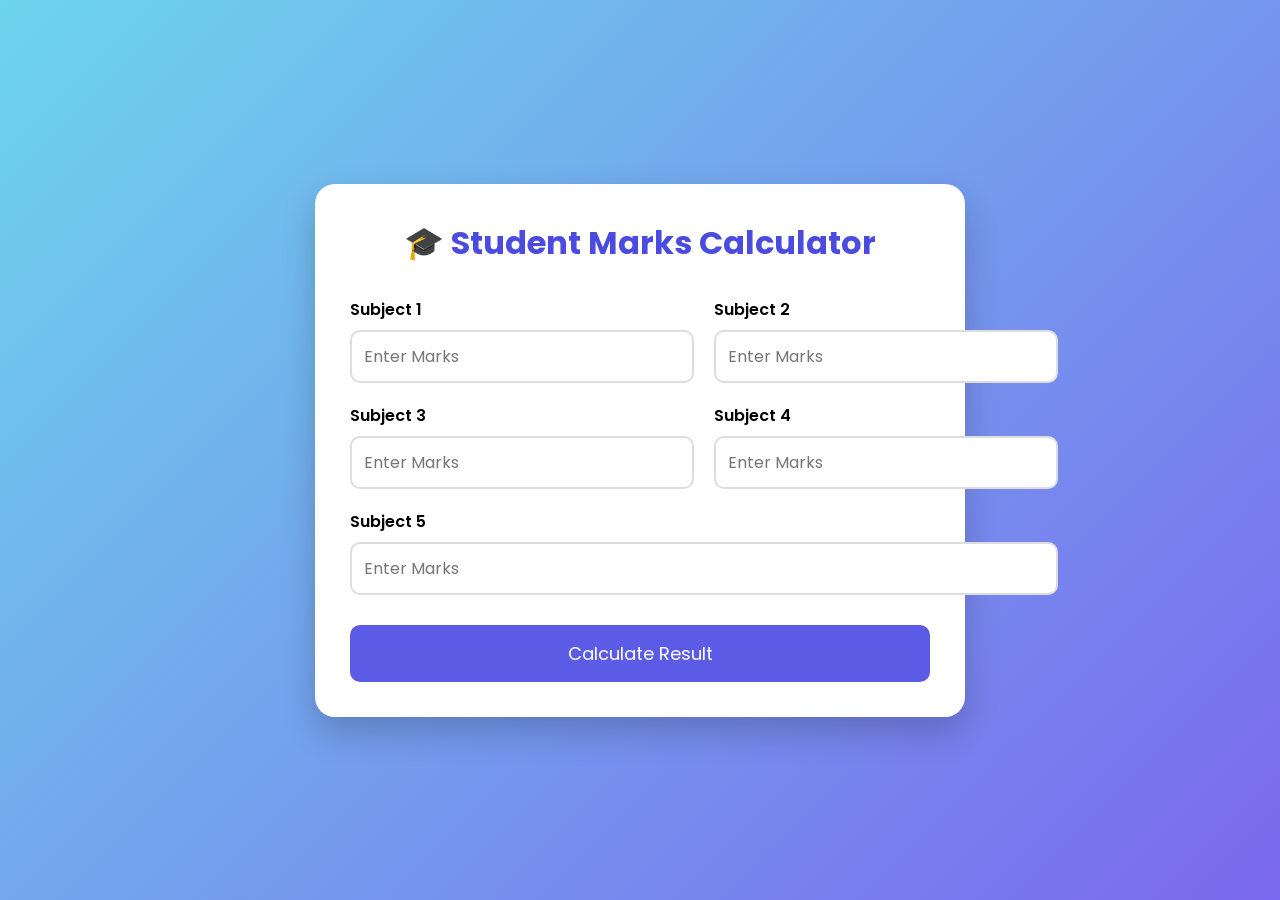
<file: cs1/index.html>
<!DOCTYPE html>
<html lang="en">

<head>
    <meta charset="UTF-8">
    <meta name="viewport" content="width=device-width, initial-scale=1.0">
    <title>Student Marks Calculator</title>

    <link rel="stylesheet" href="style.css">
</head>

<body>

    <div class="container">

        <h1>🎓 Student Marks Calculator</h1>

        <div class="input-box">

            <div class="box">
                <label>Subject 1</label>
                <input type="number" id="sub1" placeholder="Enter Marks">
            </div>

            <div class="box">
                <label>Subject 2</label>
                <input type="number" id="sub2" placeholder="Enter Marks">
            </div>

            <div class="box">
                <label>Subject 3</label>
                <input type="number" id="sub3" placeholder="Enter Marks">
            </div>

            <div class="box">
                <label>Subject 4</label>
                <input type="number" id="sub4" placeholder="Enter Marks">
            </div>

            <div class="box">
                <label>Subject 5</label>
                <input type="number" id="sub5" placeholder="Enter Marks">
            </div>

        </div>

        <button type="button" onclick="calculateMarks()">
            Calculate Result
        </button>

        <div id="result"></div>

    </div>

    <script src="script.js"></script>

</body>

</html>
</file>
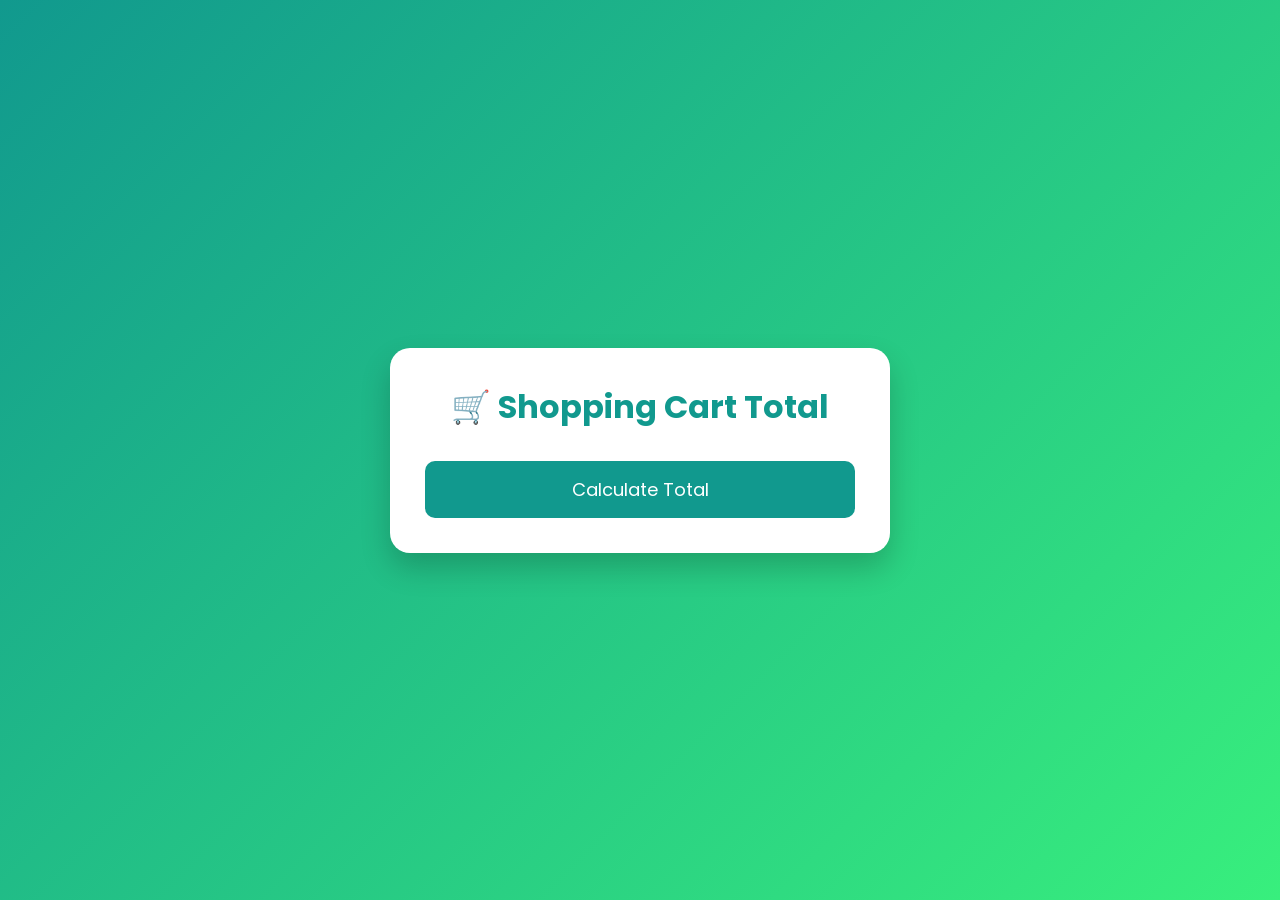
<file: cs10/index.html>
<!DOCTYPE html>
<html lang="en">

<head>
    <meta charset="UTF-8">
    <meta name="viewport" content="width=device-width, initial-scale=1.0">
    <title>Shopping Cart Total</title>

    <link rel="stylesheet" href="style.css">
</head>

<body>

    <div class="container">

        <h1>🛒 Shopping Cart Total</h1>

        <button onclick="calculateTotal()">
            Calculate Total
        </button>

        <div id="result"></div>

    </div>

    <script src="script.js"></script>

</body>

</html>
</file>
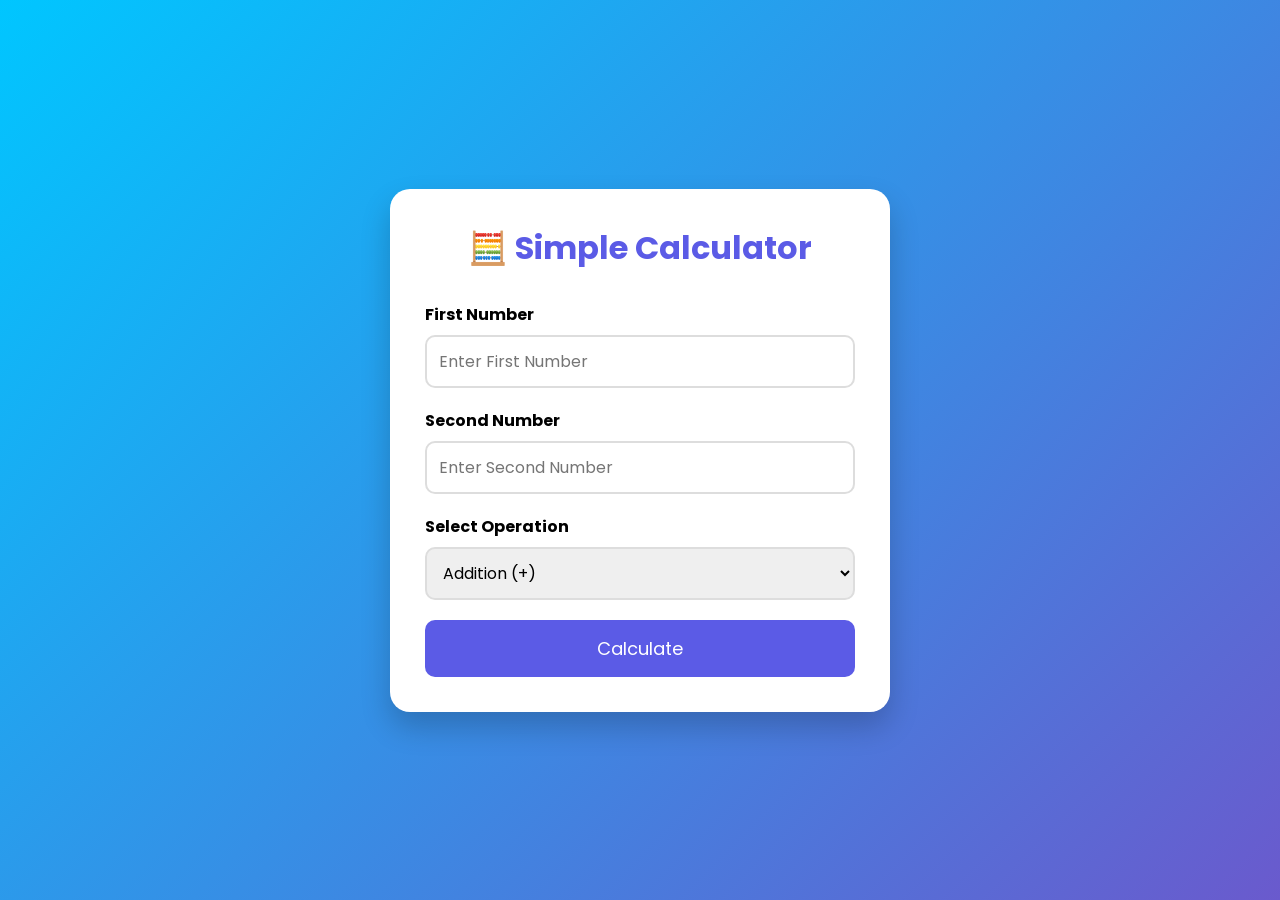
<file: cs2/index.html>
<!DOCTYPE html>
<html lang="en">

<head>
    <meta charset="UTF-8">
    <meta name="viewport" content="width=device-width, initial-scale=1.0">
    <title>Simple Calculator</title>

    <link rel="stylesheet" href="style.css">
</head>

<body>

    <div class="container">

        <h1>🧮 Simple Calculator</h1>

        <div class="input-box">

            <div class="box">
                <label>First Number</label>
                <input type="number" id="num1" placeholder="Enter First Number">
            </div>

            <div class="box">
                <label>Second Number</label>
                <input type="number" id="num2" placeholder="Enter Second Number">
            </div>

            <div class="box">
                <label>Select Operation</label>

                <select id="operation">

                    <option value="+">Addition (+)</option>
                    <option value="-">Subtraction (-)</option>
                    <option value="*">Multiplication (*)</option>
                    <option value="/">Division (/)</option>

                </select>

            </div>

        </div>

        <button onclick="calculate()">Calculate</button>

        <div id="result"></div>

    </div>

    <script src="script.js"></script>

</body>

</html>
</file>
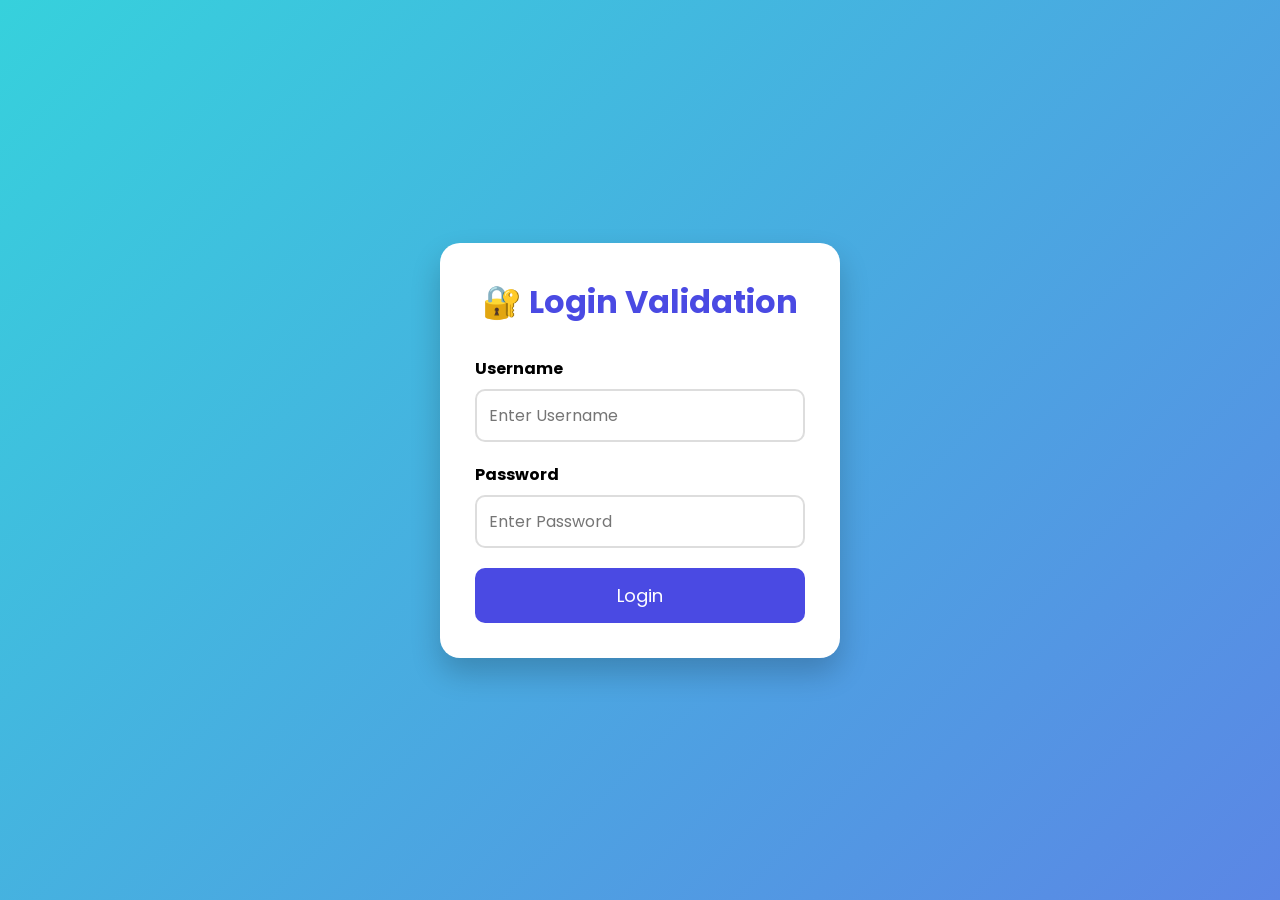
<file: cs3/index.html>
<!DOCTYPE html>
<html lang="en">

<head>
    <meta charset="UTF-8">
    <meta name="viewport" content="width=device-width, initial-scale=1.0">
    <title>Login Validation</title>

    <link rel="stylesheet" href="style.css">
</head>

<body>

    <div class="container">

        <h1>🔐 Login Validation</h1>

        <div class="box">
            <label>Username</label>
            <input type="text" id="username" placeholder="Enter Username">
        </div>

        <div class="box">
            <label>Password</label>
            <input type="password" id="password" placeholder="Enter Password">
        </div>

        <button onclick="login()">Login</button>

    </div>

    <script src="script.js"></script>

</body>

</html>
</file>
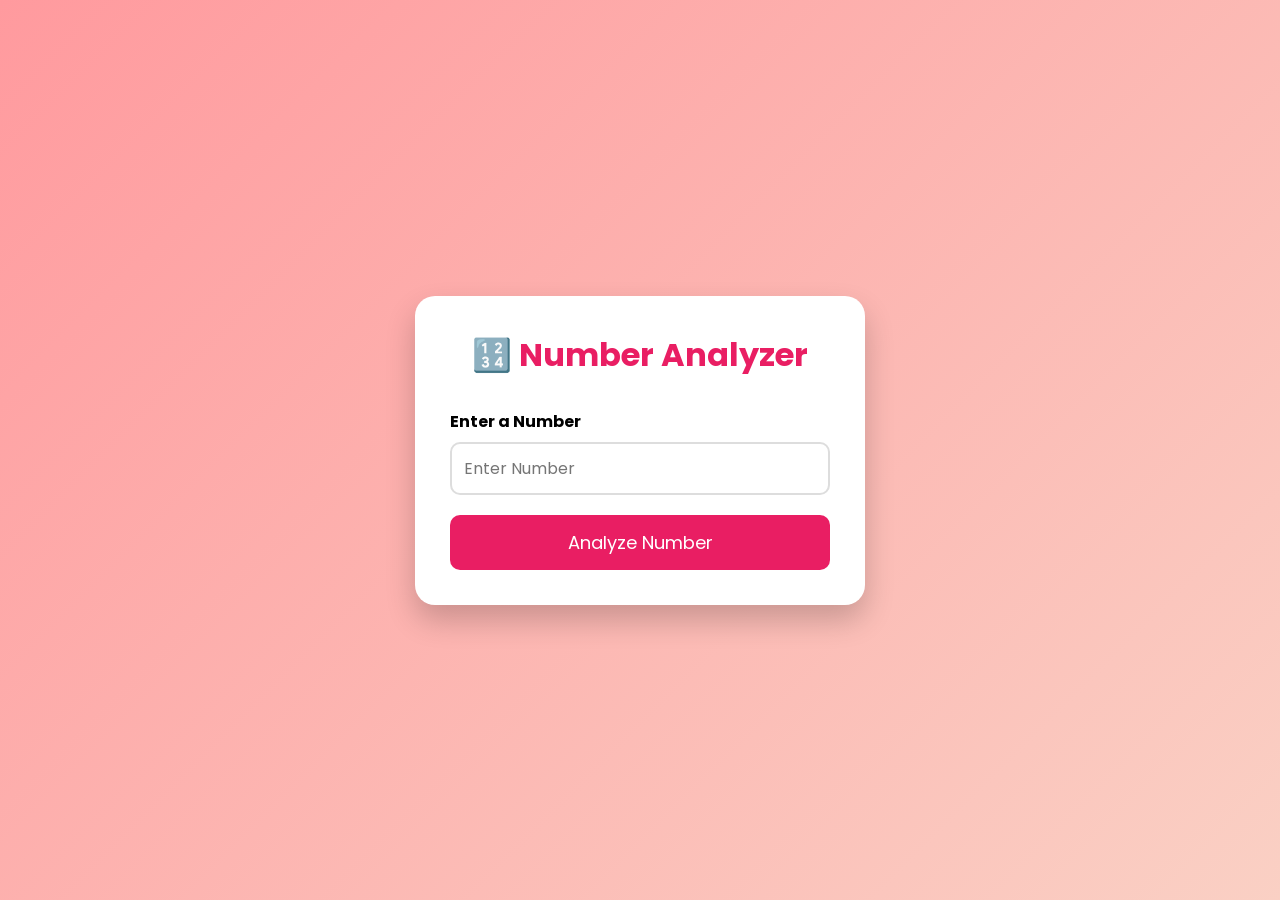
<file: cs4/index.html>
<!DOCTYPE html>
<html lang="en">

<head>
    <meta charset="UTF-8">
    <meta name="viewport" content="width=device-width, initial-scale=1.0">
    <title>Number Analyzer</title>

    <link rel="stylesheet" href="style.css">
</head>

<body>

    <div class="container">

        <h1>🔢 Number Analyzer</h1>

        <div class="box">

            <label>Enter a Number</label>

            <input type="number" id="number" placeholder="Enter Number">

        </div>

        <button onclick="analyzeNumber()">
            Analyze Number
        </button>

        <div id="result"></div>

    </div>

    <script src="script.js"></script>

</body>

</html>
</file>
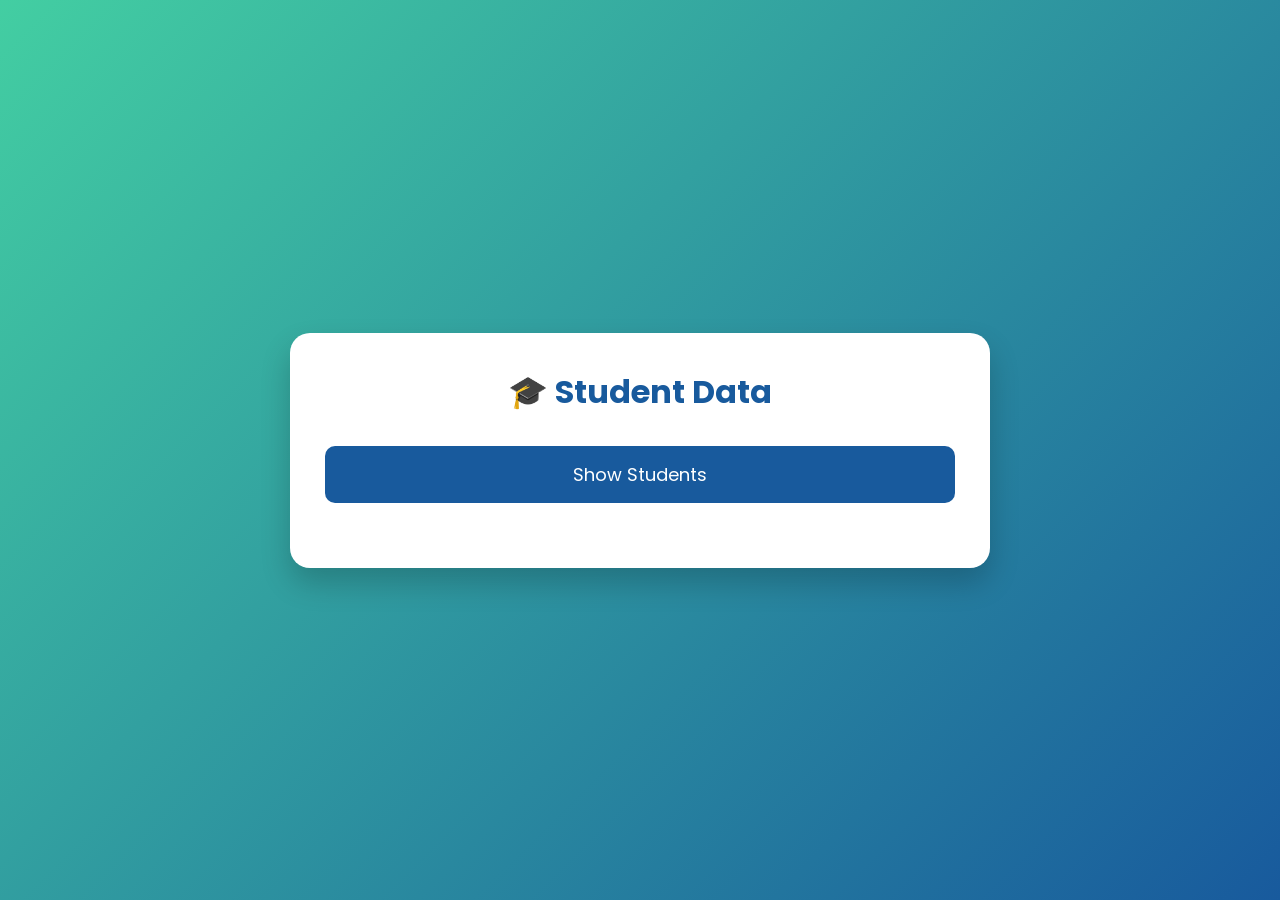
<file: cs5/index.html>
<!DOCTYPE html>
<html lang="en">

<head>
    <meta charset="UTF-8">
    <meta name="viewport" content="width=device-width, initial-scale=1.0">
    <title>Student Data</title>

    <link rel="stylesheet" href="style.css">
</head>

<body>

    <div class="container">

        <h1>🎓 Student Data</h1>

        <button onclick="showStudents()">
            Show Students
        </button>

        <div id="result"></div>

    </div>

    <script src="script.js"></script>

</body>

</html>
</file>
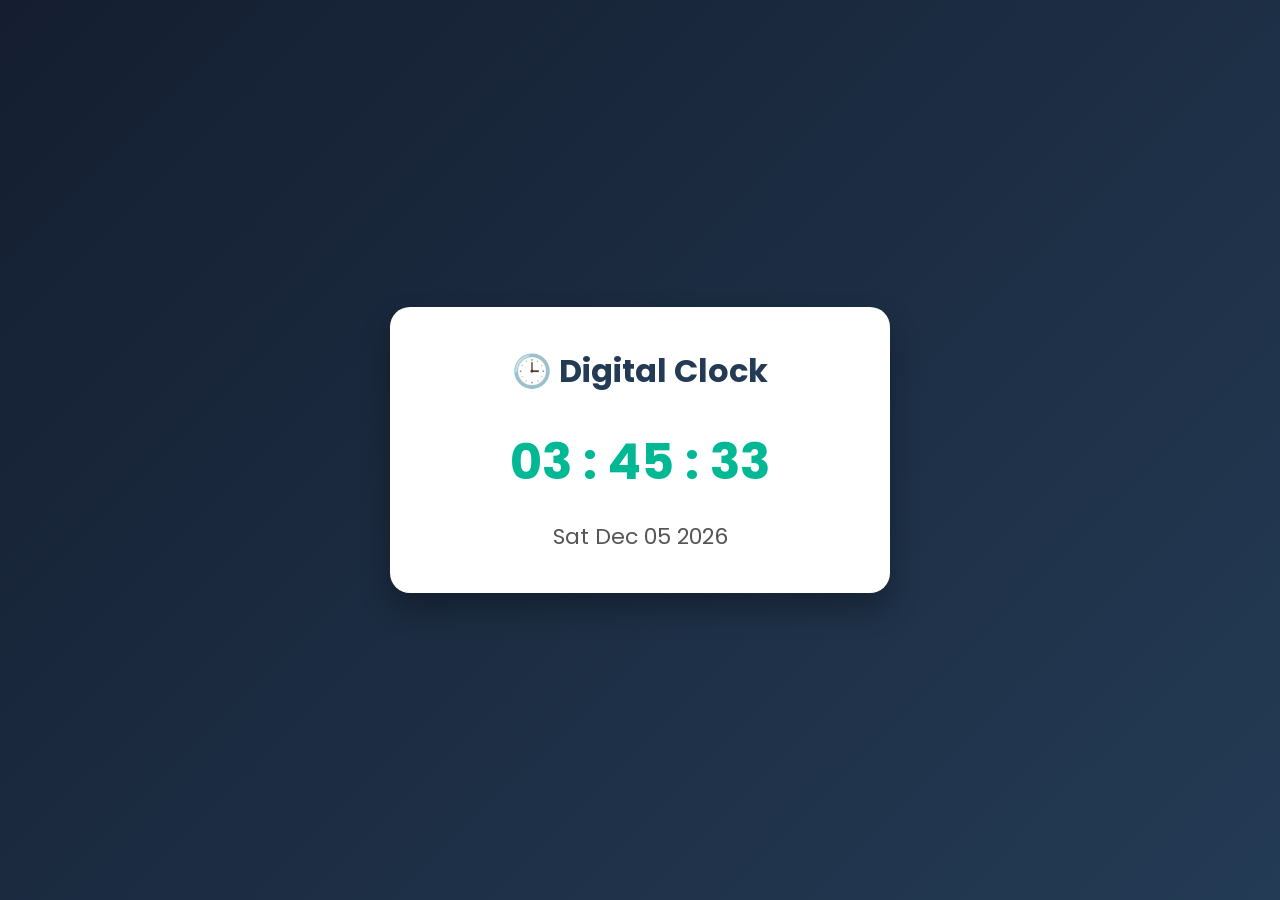
<file: cs6/index.html>
<!DOCTYPE html>
<html lang="en">

<head>
    <meta charset="UTF-8">
    <meta name="viewport" content="width=device-width, initial-scale=1.0">
    <title>Digital Clock</title>

    <link rel="stylesheet" href="style.css">
</head>

<body>

    <div class="container">

        <h1>🕒 Digital Clock</h1>

        <div id="clock"></div>

        <div id="date"></div>

    </div>

    <script src="script.js"></script>

</body>

</html>
</file>
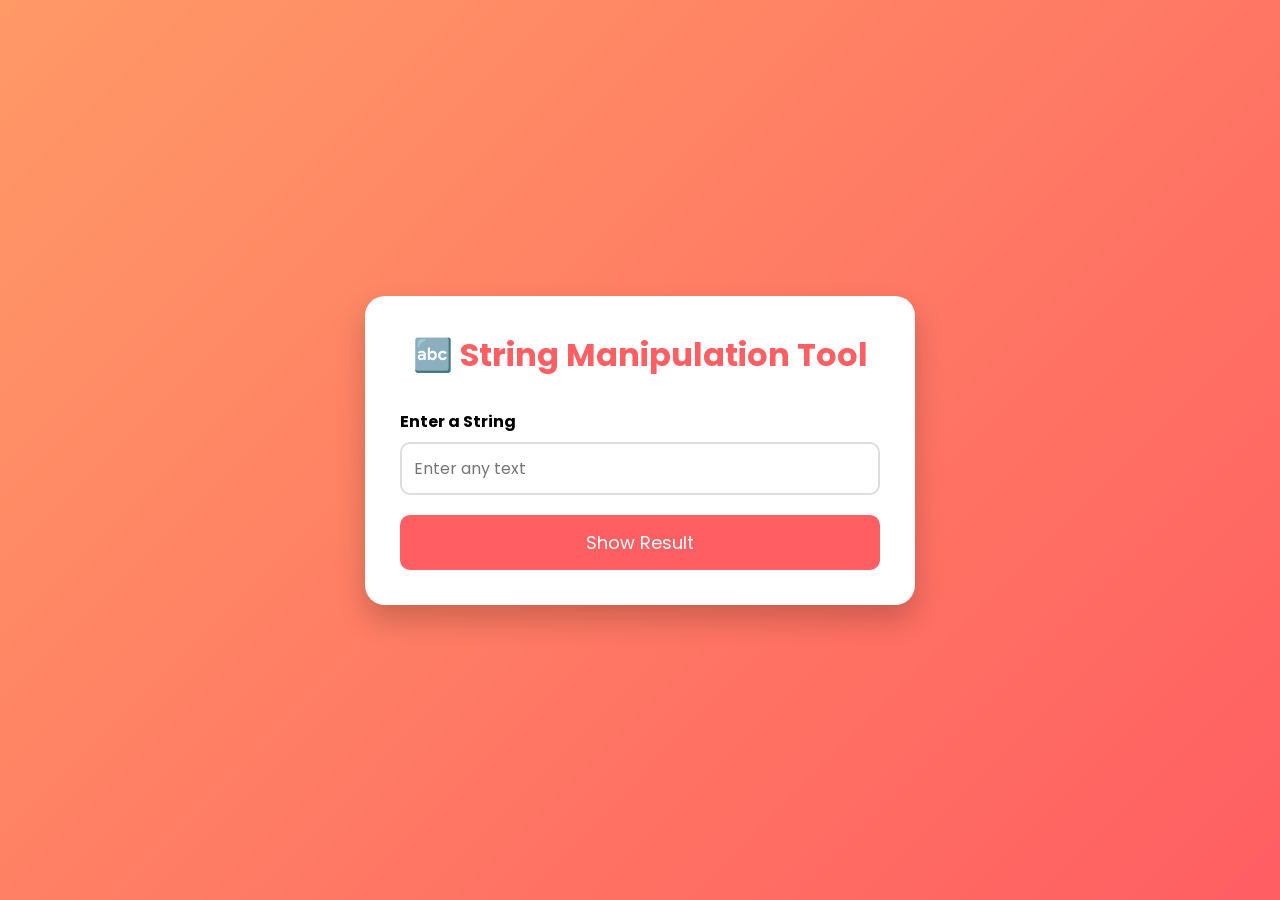
<file: cs7/index.html>
<!DOCTYPE html>
<html lang="en">

<head>
    <meta charset="UTF-8">
    <meta name="viewport" content="width=device-width, initial-scale=1.0">
    <title>String Manipulation Tool</title>

    <link rel="stylesheet" href="style.css">
</head>

<body>

    <div class="container">

        <h1>🔤 String Manipulation Tool</h1>

        <div class="box">

            <label>Enter a String</label>

            <input type="text" id="text" placeholder="Enter any text">

        </div>

        <button onclick="manipulateString()">
            Show Result
        </button>

        <div id="result"></div>

    </div>

    <script src="script.js"></script>

</body>

</html>
</file>
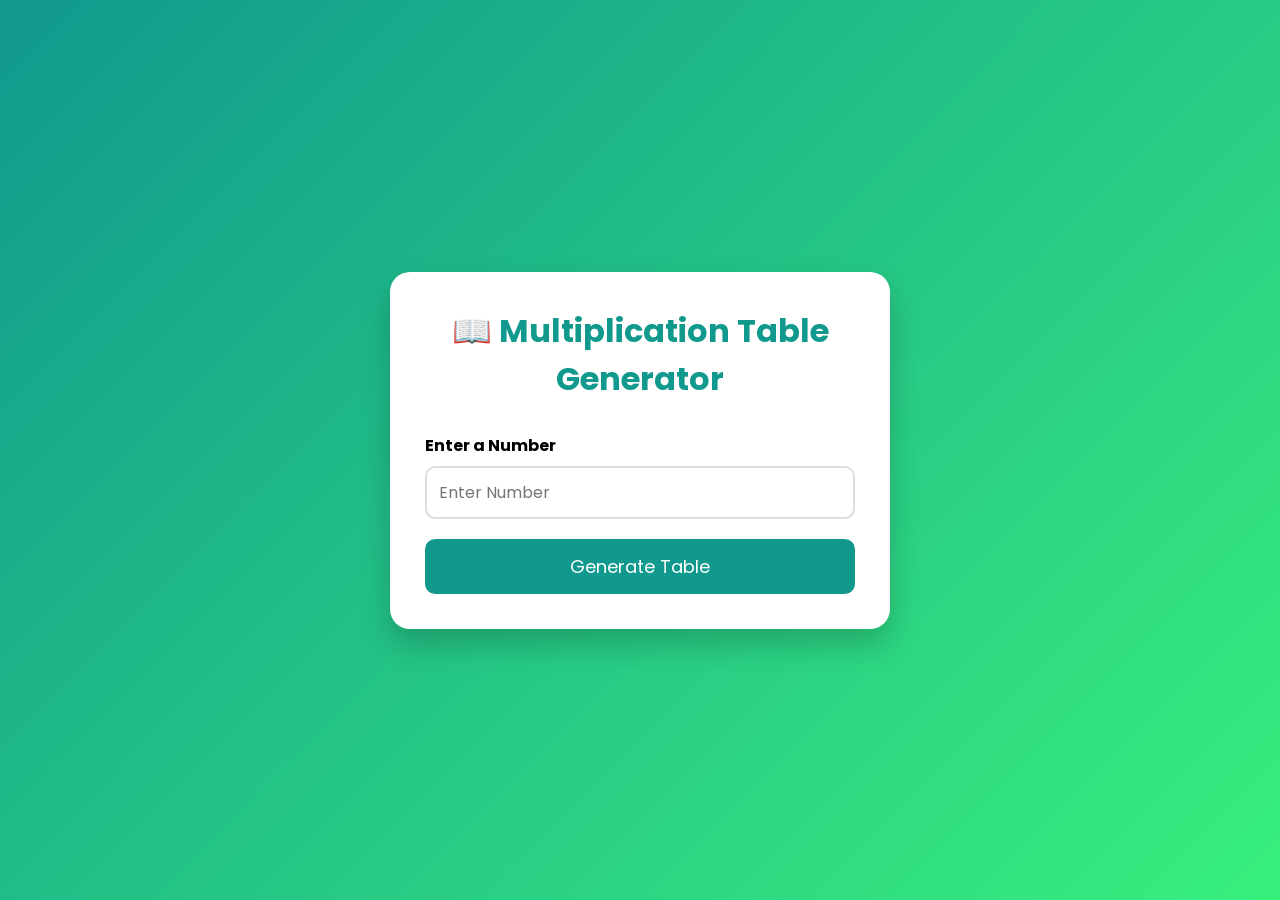
<file: cs8/index.html>
<!DOCTYPE html>
<html lang="en">

<head>
    <meta charset="UTF-8">
    <meta name="viewport" content="width=device-width, initial-scale=1.0">
    <title>Multiplication Table Generator</title>

    <link rel="stylesheet" href="style.css">
</head>

<body>

    <div class="container">

        <h1>📖 Multiplication Table Generator</h1>

        <div class="box">

            <label>Enter a Number</label>

            <input type="number" id="number" placeholder="Enter Number">

        </div>

        <button onclick="generateTable()">
            Generate Table
        </button>

        <div id="result"></div>

    </div>

    <script src="script.js"></script>

</body>

</html>
</file>
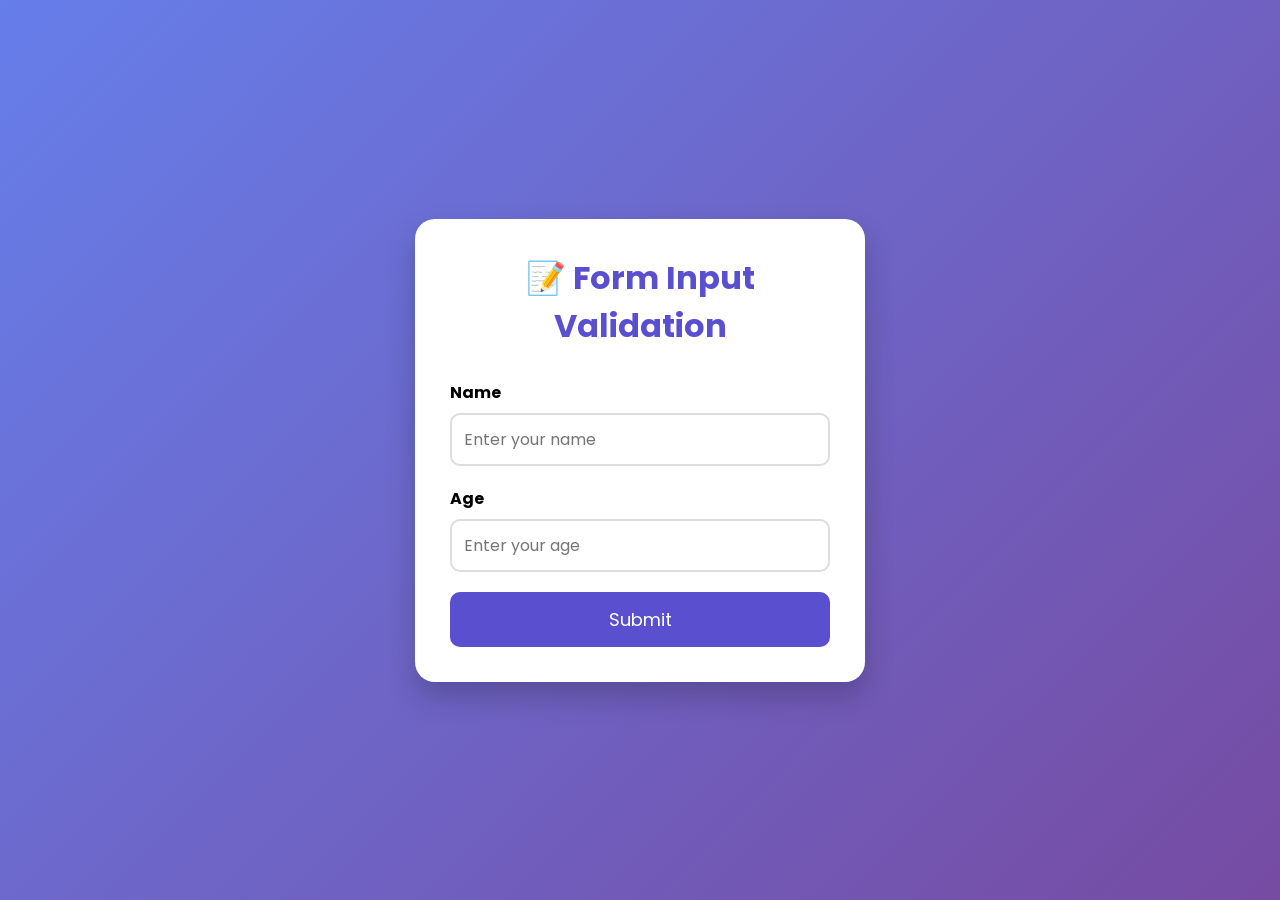
<file: cs9/index.html>
<!DOCTYPE html>
<html lang="en">

<head>
    <meta charset="UTF-8">
    <meta name="viewport" content="width=device-width, initial-scale=1.0">
    <title>Form Input Validation</title>

    <link rel="stylesheet" href="style.css">
</head>

<body>

    <div class="container">

        <h1>📝 Form Input Validation</h1>

        <div class="box">

            <label>Name</label>
            <input type="text" id="name" placeholder="Enter your name">

        </div>

        <div class="box">

            <label>Age</label>
            <input type="text" id="age" placeholder="Enter your age">

        </div>

        <button onclick="validateForm()">
            Submit
        </button>

        <div id="result"></div>

    </div>

    <script src="script.js"></script>

</body>

</html>
</file>
<file: cs1/style.css>
@import url('https://fonts.googleapis.com/css2?family=Poppins:wght@300;400;500;600&display=swap');

*{
    margin:0;
    padding:0;
    box-sizing:border-box;
    font-family:'Poppins',sans-serif;
}

body{
    background:linear-gradient(135deg,#6dd5ed,#7b68ee);
    display:flex;
    justify-content:center;
    align-items:center;
    min-height:100vh;
    padding:20px;
}

.container{
    width:650px;
    background:white;
    border-radius:20px;
    padding:35px;
    box-shadow:0 15px 35px rgba(0,0,0,.2);
}

h1{
    text-align:center;
    color:#4b4be0;
    margin-bottom:30px;
}

.input-box{
    display:grid;
    grid-template-columns:repeat(2,1fr);
    gap:20px;
}

.box{
    display:flex;
    flex-direction:column;
}

.box:last-child{
    grid-column:1/3;
}

label{
    margin-bottom:8px;
    font-weight:600;
}

input{
    padding:12px;
    border:2px solid #ddd;
    border-radius:10px;
    font-size:16px;
}

input:focus{
    outline:none;
    border-color:#5b5be6;
}

button{
    width:100%;
    margin-top:30px;
    padding:15px;
    border:none;
    border-radius:10px;
    background:#5b5be6;
    color:white;
    font-size:18px;
    cursor:pointer;
}

button:hover{
    background:#4343d6;
}

#result{
    margin-top:30px;
    display:none;
    padding:20px;
    border-radius:10px;
    background:#eef3ff;
    border-left:6px solid #5b5be6;
    line-height:35px;
    font-size:18px;
}
</file>
<file: cs10/style.css>
@import url('https://fonts.googleapis.com/css2?family=Poppins:wght@300;400;500;600&display=swap');

*{
    margin:0;
    padding:0;
    box-sizing:border-box;
    font-family:'Poppins',sans-serif;
}

body{

    display:flex;
    justify-content:center;
    align-items:center;
    min-height:100vh;
    background:linear-gradient(135deg,#11998e,#38ef7d);

}

.container{

    width:500px;
    background:white;
    padding:35px;
    border-radius:20px;
    box-shadow:0 15px 30px rgba(0,0,0,.2);
    text-align:center;

}

h1{

    color:#11998e;
    margin-bottom:30px;

}

button{

    width:100%;
    padding:15px;
    border:none;
    border-radius:10px;
    background:#11998e;
    color:white;
    font-size:18px;
    cursor:pointer;

}

button:hover{

    background:#0c7a72;

}

#result{

    display:none;
    margin-top:25px;
    background:#eefdf7;
    border-left:5px solid #11998e;
    border-radius:10px;
    padding:20px;
    text-align:left;
    line-height:35px;
    font-size:18px;

}
</file>
<file: cs2/style.css>
@import url('https://fonts.googleapis.com/css2?family=Poppins:wght@300;400;500;600&display=swap');

*{
    margin:0;
    padding:0;
    box-sizing:border-box;
    font-family:'Poppins',sans-serif;
}

body{

    background:linear-gradient(135deg,#00c6ff,#6a5acd);
    display:flex;
    justify-content:center;
    align-items:center;
    min-height:100vh;

}

.container{

    width:500px;
    background:white;
    padding:35px;
    border-radius:20px;
    box-shadow:0 15px 30px rgba(0,0,0,.2);

}

h1{

    text-align:center;
    color:#5b5be6;
    margin-bottom:30px;

}

.box{

    display:flex;
    flex-direction:column;
    margin-bottom:20px;

}

label{

    margin-bottom:8px;
    font-weight:bold;

}

input,
select{

    padding:12px;
    border:2px solid #ddd;
    border-radius:10px;
    font-size:16px;

}

input:focus,
select:focus{

    outline:none;
    border-color:#5b5be6;

}

button{

    width:100%;
    padding:15px;
    border:none;
    border-radius:10px;
    background:#5b5be6;
    color:white;
    font-size:18px;
    cursor:pointer;

}

button:hover{

    background:#4141d8;

}

#result{

    margin-top:25px;
    display:none;
    background:#eef3ff;
    padding:20px;
    border-left:5px solid #5b5be6;
    border-radius:10px;
    font-size:20px;

}
</file>
<file: cs3/style.css>
@import url('https://fonts.googleapis.com/css2?family=Poppins:wght@300;400;500;600&display=swap');

*{
    margin:0;
    padding:0;
    box-sizing:border-box;
    font-family:'Poppins',sans-serif;
}

body{

    display:flex;
    justify-content:center;
    align-items:center;
    min-height:100vh;
    background:linear-gradient(135deg,#36d1dc,#5b86e5);

}

.container{

    width:400px;
    background:white;
    padding:35px;
    border-radius:20px;
    box-shadow:0 15px 30px rgba(0,0,0,.2);

}

h1{

    text-align:center;
    margin-bottom:30px;
    color:#4a4ae3;

}

.box{

    display:flex;
    flex-direction:column;
    margin-bottom:20px;

}

label{

    margin-bottom:8px;
    font-weight:bold;

}

input{

    padding:12px;
    border:2px solid #ddd;
    border-radius:10px;
    font-size:16px;

}

input:focus{

    outline:none;
    border-color:#4a4ae3;

}

button{

    width:100%;
    padding:14px;
    border:none;
    border-radius:10px;
    background:#4a4ae3;
    color:white;
    font-size:18px;
    cursor:pointer;

}

button:hover{

    background:#3535d1;

}
</file>
<file: cs4/style.css>
@import url('https://fonts.googleapis.com/css2?family=Poppins:wght@300;400;500;600&display=swap');

*{
    margin:0;
    padding:0;
    box-sizing:border-box;
    font-family:'Poppins',sans-serif;
}

body{

    display:flex;
    justify-content:center;
    align-items:center;
    min-height:100vh;
    background:linear-gradient(135deg,#ff9a9e,#fad0c4);

}

.container{

    width:450px;
    background:white;
    padding:35px;
    border-radius:20px;
    box-shadow:0 15px 30px rgba(0,0,0,.2);

}

h1{

    text-align:center;
    color:#e91e63;
    margin-bottom:30px;

}

.box{

    display:flex;
    flex-direction:column;
    margin-bottom:20px;

}

label{

    font-weight:bold;
    margin-bottom:8px;

}

input{

    padding:12px;
    border:2px solid #ddd;
    border-radius:10px;
    font-size:16px;

}

input:focus{

    outline:none;
    border-color:#e91e63;

}

button{

    width:100%;
    padding:14px;
    border:none;
    border-radius:10px;
    background:#e91e63;
    color:white;
    font-size:18px;
    cursor:pointer;

}

button:hover{

    background:#d81b60;

}

#result{

    display:none;
    margin-top:25px;
    background:#ffe6ef;
    padding:20px;
    border-radius:10px;
    border-left:5px solid #e91e63;
    font-size:18px;
    line-height:35px;

}
</file>
<file: cs5/style.css>
@import url('https://fonts.googleapis.com/css2?family=Poppins:wght@300;400;500;600&display=swap');

*{
    margin:0;
    padding:0;
    box-sizing:border-box;
    font-family:'Poppins',sans-serif;
}

body{

    display:flex;
    justify-content:center;
    align-items:center;
    min-height:100vh;
    background:linear-gradient(135deg,#43cea2,#185a9d);

}

.container{

    width:700px;
    background:white;
    padding:35px;
    border-radius:20px;
    box-shadow:0 15px 30px rgba(0,0,0,.2);

}

h1{

    text-align:center;
    color:#185a9d;
    margin-bottom:30px;

}

button{

    width:100%;
    padding:15px;
    border:none;
    border-radius:10px;
    background:#185a9d;
    color:white;
    font-size:18px;
    cursor:pointer;

}

button:hover{

    background:#11406d;

}

#result{

    margin-top:30px;

}

.student{

    background:#eef7ff;
    border-left:6px solid #185a9d;
    padding:15px;
    border-radius:10px;
    margin-bottom:15px;
    line-height:30px;

}
</file>
<file: cs6/style.css>
@import url('https://fonts.googleapis.com/css2?family=Poppins:wght@300;400;500;600&display=swap');

*{
    margin:0;
    padding:0;
    box-sizing:border-box;
    font-family:'Poppins',sans-serif;
}

body{

    display:flex;
    justify-content:center;
    align-items:center;
    min-height:100vh;
    background:linear-gradient(135deg,#141E30,#243B55);

}

.container{

    width:500px;
    text-align:center;
    background:white;
    padding:40px;
    border-radius:20px;
    box-shadow:0 15px 30px rgba(0,0,0,.3);

}

h1{

    color:#243B55;
    margin-bottom:30px;

}

#clock{

    font-size:50px;
    font-weight:bold;
    color:#00b894;
    margin-bottom:20px;

}

#date{

    font-size:22px;
    color:#555;

}
</file>
<file: cs7/style.css>
@import url('https://fonts.googleapis.com/css2?family=Poppins:wght@300;400;500;600&display=swap');

*{
    margin:0;
    padding:0;
    box-sizing:border-box;
    font-family:'Poppins',sans-serif;
}

body{

    display:flex;
    justify-content:center;
    align-items:center;
    min-height:100vh;
    background:linear-gradient(135deg,#FF9966,#FF5E62);

}

.container{

    width:550px;
    background:white;
    padding:35px;
    border-radius:20px;
    box-shadow:0 15px 30px rgba(0,0,0,.2);

}

h1{

    text-align:center;
    color:#ff5e62;
    margin-bottom:30px;

}

.box{

    display:flex;
    flex-direction:column;
    margin-bottom:20px;

}

label{

    font-weight:bold;
    margin-bottom:8px;

}

input{

    padding:12px;
    border:2px solid #ddd;
    border-radius:10px;
    font-size:16px;

}

input:focus{

    outline:none;
    border-color:#ff5e62;

}

button{

    width:100%;
    padding:14px;
    border:none;
    border-radius:10px;
    background:#ff5e62;
    color:white;
    font-size:18px;
    cursor:pointer;

}

button:hover{

    background:#e74c3c;

}

#result{

    display:none;
    margin-top:25px;
    background:#fff3f3;
    border-left:5px solid #ff5e62;
    border-radius:10px;
    padding:20px;
    line-height:35px;
    font-size:18px;

}
</file>
<file: cs8/style.css>
@import url('https://fonts.googleapis.com/css2?family=Poppins:wght@300;400;500;600&display=swap');

*{
    margin:0;
    padding:0;
    box-sizing:border-box;
    font-family:'Poppins',sans-serif;
}

body{

    display:flex;
    justify-content:center;
    align-items:center;
    min-height:100vh;
    background:linear-gradient(135deg,#11998e,#38ef7d);

}

.container{

    width:500px;
    background:white;
    padding:35px;
    border-radius:20px;
    box-shadow:0 15px 30px rgba(0,0,0,.2);

}

h1{

    text-align:center;
    margin-bottom:30px;
    color:#11998e;

}

.box{

    display:flex;
    flex-direction:column;
    margin-bottom:20px;

}

label{

    font-weight:bold;
    margin-bottom:8px;

}

input{

    padding:12px;
    border:2px solid #ddd;
    border-radius:10px;
    font-size:16px;

}

input:focus{

    outline:none;
    border-color:#11998e;

}

button{

    width:100%;
    padding:14px;
    border:none;
    border-radius:10px;
    background:#11998e;
    color:white;
    font-size:18px;
    cursor:pointer;

}

button:hover{

    background:#0b7d73;

}

#result{

    display:none;
    margin-top:25px;
    background:#eefdf7;
    border-left:5px solid #11998e;
    padding:20px;
    border-radius:10px;
    line-height:35px;
    font-size:18px;

}
</file>
<file: cs9/style.css>
@import url('https://fonts.googleapis.com/css2?family=Poppins:wght@300;400;500;600&display=swap');

*{
    margin:0;
    padding:0;
    box-sizing:border-box;
    font-family:'Poppins',sans-serif;
}

body{

    display:flex;
    justify-content:center;
    align-items:center;
    min-height:100vh;
    background:linear-gradient(135deg,#667eea,#764ba2);

}

.container{

    width:450px;
    background:white;
    padding:35px;
    border-radius:20px;
    box-shadow:0 15px 30px rgba(0,0,0,.2);

}

h1{

    text-align:center;
    color:#5a4fcf;
    margin-bottom:30px;

}

.box{

    display:flex;
    flex-direction:column;
    margin-bottom:20px;

}

label{

    font-weight:bold;
    margin-bottom:8px;

}

input{

    padding:12px;
    border:2px solid #ddd;
    border-radius:10px;
    font-size:16px;

}

input:focus{

    outline:none;
    border-color:#5a4fcf;

}

button{

    width:100%;
    padding:14px;
    border:none;
    border-radius:10px;
    background:#5a4fcf;
    color:white;
    font-size:18px;
    cursor:pointer;

}

button:hover{

    background:#4637b8;

}

#result{

    display:none;
    margin-top:25px;
    padding:20px;
    border-radius:10px;
    background:#eef2ff;
    border-left:5px solid #5a4fcf;
    font-size:18px;
    line-height:30px;

}
</file>
